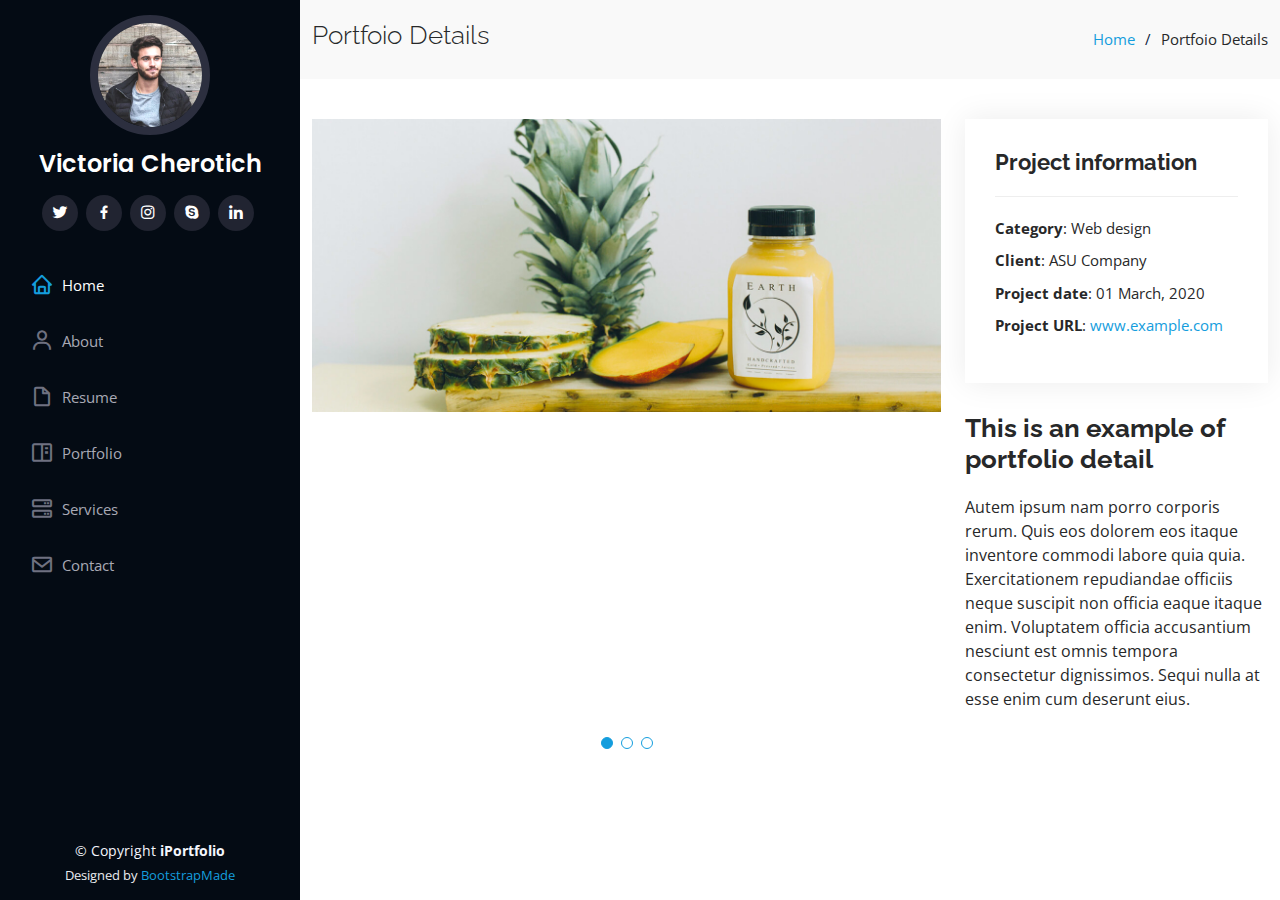
<file: portfolio-details.html>
<!-- <!DOCTYPE html>
<html lang="en">

<head>
  <meta charset="utf-8">
  <meta content="width=device-width, initial-scale=1.0" name="viewport">

  <title>Portfolio Details - iPortfolio Bootstrap Template</title>
  <meta content="" name="description">
  <meta content="" name="keywords">

  <!-- Favicons -->
  <link href="assets/img/favicon.png" rel="icon">
  <link href="assets/img/apple-touch-icon.png" rel="apple-touch-icon">

  <!-- Google Fonts -->
  <link href="https://fonts.googleapis.com/css?family=Open+Sans:300,300i,400,400i,600,600i,700,700i|Raleway:300,300i,400,400i,500,500i,600,600i,700,700i|Poppins:300,300i,400,400i,500,500i,600,600i,700,700i" rel="stylesheet">

  <!-- Vendor CSS Files -->
  <link href="assets/vendor/aos/aos.css" rel="stylesheet">
  <link href="assets/vendor/bootstrap/css/bootstrap.min.css" rel="stylesheet">
  <link href="assets/vendor/bootstrap-icons/bootstrap-icons.css" rel="stylesheet">
  <link href="assets/vendor/boxicons/css/boxicons.min.css" rel="stylesheet">
  <link href="assets/vendor/glightbox/css/glightbox.min.css" rel="stylesheet">
  <link href="assets/vendor/swiper/swiper-bundle.min.css" rel="stylesheet">

  <!-- Template Main CSS File -->
  <link href="assets/css/style.css" rel="stylesheet">

  <!-- =======================================================
  * Template Name: iPortfolio - v3.3.0
  * Template URL: https://bootstrapmade.com/iportfolio-bootstrap-portfolio-websites-template/
  * Author: BootstrapMade.com
  * License: https://bootstrapmade.com/license/
  ======================================================== -->
</head>

<body>

  <!-- ======= Mobile nav toggle button ======= -->
  <i class="bi bi-list mobile-nav-toggle d-xl-none"></i>

  <!-- ======= Header ======= -->
  <header id="header">
    <div class="d-flex flex-column">

      <div class="profile">
        <img src="assets/img/profile-img.jpg" alt="" class="img-fluid rounded-circle">
        <h1 class="text-light"><a href="index.html">Victoria Cherotich</a></h1>
        <div class="social-links mt-3 text-center">
          <a href="#" class="twitter"><i class="bx bxl-twitter"></i></a>
          <a href="#" class="facebook"><i class="bx bxl-facebook"></i></a>
          <a href="#" class="instagram"><i class="bx bxl-instagram"></i></a>
          <a href="#" class="google-plus"><i class="bx bxl-skype"></i></a>
          <a href="#" class="linkedin"><i class="bx bxl-linkedin"></i></a>
        </div>
      </div>

      <nav id="navbar" class="nav-menu navbar">
        <ul>
          <li><a href="#hero" class="nav-link scrollto active"><i class="bx bx-home"></i> <span>Home</span></a></li>
          <li><a href="#about" class="nav-link scrollto"><i class="bx bx-user"></i> <span>About</span></a></li>
          <li><a href="#resume" class="nav-link scrollto"><i class="bx bx-file-blank"></i> <span>Resume</span></a></li>
          <li><a href="#portfolio" class="nav-link scrollto"><i class="bx bx-book-content"></i> <span>Portfolio</span></a></li>
          <li><a href="#services" class="nav-link scrollto"><i class="bx bx-server"></i> <span>Services</span></a></li>
          <li><a href="#contact" class="nav-link scrollto"><i class="bx bx-envelope"></i> <span>Contact</span></a></li>
        </ul>
      </nav><!-- .nav-menu -->
    </div>
  </header><!-- End Header -->

  <main id="main">

    <!-- ======= Breadcrumbs ======= -->
    <section id="breadcrumbs" class="breadcrumbs">
      <div class="container">

        <div class="d-flex justify-content-between align-items-center">
          <h2>Portfoio Details</h2>
          <ol>
            <li><a href="index.html">Home</a></li>
            <li>Portfoio Details</li>
          </ol>
        </div>

      </div>
    </section><!-- End Breadcrumbs -->

    <!-- ======= Portfolio Details Section ======= -->
    <section id="portfolio-details" class="portfolio-details">
      <div class="container">

        <div class="row gy-4">

          <div class="col-lg-8">
            <div class="portfolio-details-slider swiper-container">
              <div class="swiper-wrapper align-items-center">

                <div class="swiper-slide">
                  <img src="assets/img/portfolio/portfolio-details-1.jpg" alt="">
                </div>

                <div class="swiper-slide">
                  <img src="assets/img/portfolio/portfolio-details-2.jpg" alt="">
                </div>

                <div class="swiper-slide">
                  <img src="assets/img/portfolio/portfolio-details-3.jpg" alt="">
                </div>

              </div>
              <div class="swiper-pagination"></div>
            </div>
          </div>

          <div class="col-lg-4">
            <div class="portfolio-info">
              <h3>Project information</h3>
              <ul>
                <li><strong>Category</strong>: Web design</li>
                <li><strong>Client</strong>: ASU Company</li>
                <li><strong>Project date</strong>: 01 March, 2020</li>
                <li><strong>Project URL</strong>: <a href="#">www.example.com</a></li>
              </ul>
            </div>
            <div class="portfolio-description">
              <h2>This is an example of portfolio detail</h2>
              <p>
                Autem ipsum nam porro corporis rerum. Quis eos dolorem eos itaque inventore commodi labore quia quia. Exercitationem repudiandae officiis neque suscipit non officia eaque itaque enim. Voluptatem officia accusantium nesciunt est omnis tempora consectetur dignissimos. Sequi nulla at esse enim cum deserunt eius.
              </p>
            </div>
          </div>

        </div>

      </div>
    </section><!-- End Portfolio Details Section -->

  </main><!-- End #main -->

  <!-- ======= Footer ======= -->
  <footer id="footer">
    <div class="container">
      <div class="copyright">
        &copy; Copyright <strong><span>iPortfolio</span></strong>
      </div>
      <div class="credits">
        <!-- All the links in the footer should remain intact. -->
        <!-- You can delete the links only if you purchased the pro version. -->
        <!-- Licensing information: https://bootstrapmade.com/license/ -->
        <!-- Purchase the pro version with working PHP/AJAX contact form: https://bootstrapmade.com/iportfolio-bootstrap-portfolio-websites-template/ -->
        Designed by <a href="https://bootstrapmade.com/">BootstrapMade</a>
      </div>
    </div>
  </footer><!-- End  Footer -->

  <a href="#" class="back-to-top d-flex align-items-center justify-content-center"><i class="bi bi-arrow-up-short"></i></a>

  <!-- Vendor JS Files -->
  <script src="assets/vendor/aos/aos.js"></script>
  <script src="assets/vendor/bootstrap/js/bootstrap.bundle.min.js"></script>
  <script src="assets/vendor/glightbox/js/glightbox.min.js"></script>
  <script src="assets/vendor/isotope-layout/isotope.pkgd.min.js"></script>
  <script src="assets/vendor/php-email-form/validate.js"></script>
  <script src="assets/vendor/purecounter/purecounter.js"></script>
  <script src="assets/vendor/swiper/swiper-bundle.min.js"></script>
  <script src="assets/vendor/typed.js/typed.min.js"></script>
  <script src="assets/vendor/waypoints/noframework.waypoints.js"></script>

  <!-- Template Main JS File -->
  <script src="assets/js/main.js"></script>

</body>

</html> -->
</file>
<file: assets/css/style.css>
/**
* Template Name: iPortfolio - v3.3.0
* Template URL: https://bootstrapmade.com/iportfolio-bootstrap-portfolio-websites-template/
* Author: BootstrapMade.com
* License: https://bootstrapmade.com/license/
*/

/*--------------------------------------------------------------
# General
--------------------------------------------------------------*/
body {
  font-family: "Open Sans", sans-serif;
  color: #272829;
}

a {
  color: #149ddd;
  text-decoration: none;
}

a:hover {
  color: #37b3ed;
  text-decoration: none;
}

h1, h2, h3, h4, h5, h6 {
  font-family: "Raleway", sans-serif;
}

/*--------------------------------------------------------------
# Back to top button
--------------------------------------------------------------*/
.back-to-top {
  position: fixed;
  visibility: hidden;
  opacity: 0;
  right: 15px;
  bottom: 15px;
  z-index: 996;
  background: #149ddd;
  width: 40px;
  height: 40px;
  border-radius: 50px;
  transition: all 0.4s;
}

.back-to-top i {
  font-size: 28px;
  color: #fff;
  line-height: 0;
}

.back-to-top:hover {
  background: #2eafec;
  color: #fff;
}

.back-to-top.active {
  visibility: visible;
  opacity: 1;
}

/*--------------------------------------------------------------
# Header
--------------------------------------------------------------*/
#header {
  position: fixed;
  top: 0;
  left: 0;
  bottom: 0;
  width: 300px;
  transition: all ease-in-out 0.5s;
  z-index: 9997;
  transition: all 0.5s;
  padding: 0 15px;
  background: #040b14;
  overflow-y: auto;
}

#header .profile img {
  margin: 15px auto;
  display: block;
  width: 120px;
  border: 8px solid #2c2f3f;
}

#header .profile h1 {
  font-size: 24px;
  margin: 0;
  padding: 0;
  font-weight: 600;
  -moz-text-align-last: center;
  text-align-last: center;
  font-family: "Poppins", sans-serif;
}

#header .profile h1 a, #header .profile h1 a:hover {
  color: #fff;
  text-decoration: none;
}

#header .profile .social-links a {
  font-size: 18px;
  display: inline-block;
  background: #212431;
  color: #fff;
  line-height: 1;
  padding: 8px 0;
  margin-right: 4px;
  border-radius: 50%;
  text-align: center;
  width: 36px;
  height: 36px;
  transition: 0.3s;
}

#header .profile .social-links a:hover {
  background: #149ddd;
  color: #fff;
  text-decoration: none;
}

#main {
  margin-left: 300px;
}

@media (max-width: 1199px) {
  #header {
    left: -300px;
  }
  #main {
    margin-left: 0;
  }
}

/*--------------------------------------------------------------
# Navigation Menu
--------------------------------------------------------------*/
/* Desktop Navigation */
.nav-menu {
  padding: 30px 0 0 0;
}

.nav-menu * {
  margin: 0;
  padding: 0;
  list-style: none;
}

.nav-menu > ul > li {
  position: relative;
  white-space: nowrap;
}

.nav-menu a, .nav-menu a:focus {
  display: flex;
  align-items: center;
  color: #a8a9b4;
  padding: 12px 15px;
  margin-bottom: 8px;
  transition: 0.3s;
  font-size: 15px;
}

.nav-menu a i, .nav-menu a:focus i {
  font-size: 24px;
  padding-right: 8px;
  color: #6f7180;
}

.nav-menu a:hover, .nav-menu .active, .nav-menu .active:focus, .nav-menu li:hover > a {
  text-decoration: none;
  color: #fff;
}

.nav-menu a:hover i, .nav-menu .active i, .nav-menu .active:focus i, .nav-menu li:hover > a i {
  color: #149ddd;
}

/* Mobile Navigation */
.mobile-nav-toggle {
  position: fixed;
  right: 15px;
  top: 15px;
  z-index: 9998;
  border: 0;
  font-size: 24px;
  transition: all 0.4s;
  outline: none !important;
  background-color: #149ddd;
  color: #fff;
  width: 40px;
  height: 40px;
  display: inline-flex;
  align-items: center;
  justify-content: center;
  line-height: 0;
  border-radius: 50px;
  cursor: pointer;
}

.mobile-nav-active {
  overflow: hidden;
}

.mobile-nav-active #header {
  left: 0;
}

/*--------------------------------------------------------------
# Hero Section
--------------------------------------------------------------*/
#hero {
  width: 100%;
  height: 100vh;
  background: url("../img/portfoliobg.jpg") top center;
  background-size: cover;
}

#hero:before {
  content: "";
  background: rgba(5, 13, 24, 0.3);
  position: absolute;
  bottom: 0;
  top: 0;
  left: 0;
  right: 0;
  z-index: 1;
}

#hero .hero-container {
  position: relative;
  z-index: 2;
  min-width: 300px;
}

#hero h1 {
  margin: 0 0 10px 0;
  font-size: 64px;
  font-weight: 700;
  line-height: 56px;
  color: #fff;
}

#hero p {
  color: #fff;
  margin-bottom: 50px;
  font-size: 26px;
  font-family: "Poppins", sans-serif;
}

#hero p span {
  color: #fff;
  padding-bottom: 4px;
  letter-spacing: 1px;
  border-bottom: 3px solid #149ddd;
}

@media (min-width: 1024px) {
  #hero {
    background-attachment: fixed;
  }
}

@media (max-width: 768px) {
  #hero h1 {
    font-size: 28px;
    line-height: 36px;
  }
  #hero h2 {
    font-size: 18px;
    line-height: 24px;
    margin-bottom: 30px;
  }
}

/*--------------------------------------------------------------
# Sections General
--------------------------------------------------------------*/
section {
  padding: 60px 0;
  overflow: hidden;
}

.section-bg {
  background: #f5f8fd;
}

.section-title {
  padding-bottom: 30px;
}

.section-title h2 {
  font-size: 32px;
  font-weight: bold;
  margin-bottom: 20px;
  padding-bottom: 20px;
  position: relative;
  color: #173b6c;
}

.section-title h2::after {
  content: '';
  position: absolute;
  display: block;
  width: 50px;
  height: 3px;
  background: #149ddd;
  bottom: 0;
  left: 0;
}

.section-title p {
  margin-bottom: 0;
}

/*--------------------------------------------------------------
# About
--------------------------------------------------------------*/
.about .content h3 {
  font-weight: 700;
  font-size: 26px;
  color: #173b6c;
}

.about .content ul {
  list-style: none;
  padding: 0;
}

.about .content ul li {
  margin-bottom: 20px;
  display: flex;
  align-items: center;
}

.about .content ul strong {
  margin-right: 10px;
}

.about .content ul i {
  font-size: 16px;
  margin-right: 5px;
  color: #149ddd;
  line-height: 0;
}

.about .content p:last-child {
  margin-bottom: 0;
}

/*--------------------------------------------------------------
# Facts
--------------------------------------------------------------*/
.facts {
  padding-bottom: 30px;
}

.facts .count-box {
  padding: 30px;
  width: 100%;
}

.facts .count-box i {
  display: block;
  font-size: 44px;
  color: #149ddd;
  float: left;
  line-height: 0;
}

.facts .count-box span {
  font-size: 48px;
  line-height: 40px;
  display: block;
  font-weight: 700;
  color: #050d18;
  margin-left: 60px;
}

.facts .count-box p {
  padding: 15px 0 0 0;
  margin: 0 0 0 60px;
  font-family: "Raleway", sans-serif;
  font-size: 14px;
  color: #122f57;
}

.facts .count-box a {
  font-weight: 600;
  display: block;
  margin-top: 20px;
  color: #122f57;
  font-size: 15px;
  font-family: "Poppins", sans-serif;
  transition: ease-in-out 0.3s;
}

.facts .count-box a:hover {
  color: #1f5297;
}

/*--------------------------------------------------------------
# Akills
--------------------------------------------------------------*/
.skills .progress {
  height: 60px;
  display: block;
  background: none;
  border-radius: 0;
}

.skills .progress .skill {
  padding: 0;
  margin: 0 0 6px 0;
  text-transform: uppercase;
  display: block;
  font-weight: 600;
  font-family: "Poppins", sans-serif;
  color: #050d18;
}

.skills .progress .skill .val {
  float: right;
  font-style: normal;
}

.skills .progress-bar-wrap {
  background: #dce8f8;
  height: 10px;
}

.skills .progress-bar {
  width: 1px;
  height: 10px;
  transition: .9s;
  background-color: #149ddd;
}

/*--------------------------------------------------------------
# Resume
--------------------------------------------------------------*/
.resume .resume-title {
  font-size: 26px;
  font-weight: 700;
  margin-top: 20px;
  margin-bottom: 20px;
  color: #050d18;
}

.resume .resume-item {
  padding: 0 0 20px 20px;
  margin-top: -2px;
  border-left: 2px solid #1f5297;
  position: relative;
}

.resume .resume-item h4 {
  line-height: 18px;
  font-size: 18px;
  font-weight: 600;
  text-transform: uppercase;
  font-family: "Poppins", sans-serif;
  color: #050d18;
  margin-bottom: 10px;
}

.resume .resume-item h5 {
  font-size: 16px;
  background: #e4edf9;
  padding: 5px 15px;
  display: inline-block;
  font-weight: 600;
  margin-bottom: 10px;
}

.resume .resume-item ul {
  padding-left: 20px;
}

.resume .resume-item ul li {
  padding-bottom: 10px;
}

.resume .resume-item:last-child {
  padding-bottom: 0;
}

.resume .resume-item::before {
  content: "";
  position: absolute;
  width: 16px;
  height: 16px;
  border-radius: 50px;
  left: -9px;
  top: 0;
  background: #fff;
  border: 2px solid #1f5297;
}

/*--------------------------------------------------------------
# Portfolio
--------------------------------------------------------------*/
.portfolio .portfolio-item {
  margin-bottom: 30px;
}

.portfolio #portfolio-flters {
  padding: 0;
  margin: 0 auto 35px auto;
  list-style: none;
  text-align: center;
  background: #fff;
  border-radius: 50px;
  padding: 2px 15px;
}

.portfolio #portfolio-flters li {
  cursor: pointer;
  display: inline-block;
  padding: 10px 15px 8px 15px;
  font-size: 14px;
  font-weight: 600;
  line-height: 1;
  text-transform: uppercase;
  color: #272829;
  margin-bottom: 5px;
  transition: all 0.3s ease-in-out;
}

.portfolio #portfolio-flters li:hover, .portfolio #portfolio-flters li.filter-active {
  color: #149ddd;
}

.portfolio #portfolio-flters li:last-child {
  margin-right: 0;
}

.portfolio .portfolio-wrap {
  transition: 0.3s;
  position: relative;
  overflow: hidden;
  z-index: 1;
}

.portfolio .portfolio-wrap::before {
  content: "";
  background: rgba(255, 255, 255, 0.5);
  position: absolute;
  left: 0;
  right: 0;
  top: 0;
  bottom: 0;
  transition: all ease-in-out 0.3s;
  z-index: 2;
  opacity: 0;
}

.portfolio .portfolio-wrap .portfolio-links {
  opacity: 1;
  left: 0;
  right: 0;
  bottom: -60px;
  z-index: 3;
  position: absolute;
  transition: all ease-in-out 0.3s;
  display: flex;
  justify-content: center;
}

.portfolio .portfolio-wrap .portfolio-links a {
  color: #fff;
  font-size: 28px;
  text-align: center;
  background: rgba(20, 157, 221, 0.75);
  transition: 0.3s;
  width: 50%;
}

.portfolio .portfolio-wrap .portfolio-links a:hover {
  background: rgba(20, 157, 221, 0.95);
}

.portfolio .portfolio-wrap .portfolio-links a + a {
  border-left: 1px solid #37b3ed;
}

.portfolio .portfolio-wrap:hover::before {
  top: 0;
  left: 0;
  right: 0;
  bottom: 0;
  opacity: 1;
}

.portfolio .portfolio-wrap:hover .portfolio-links {
  opacity: 1;
  bottom: 0;
}

/*--------------------------------------------------------------
# Portfolio Details
--------------------------------------------------------------*/
.portfolio-details {
  padding-top: 40px;
}

.portfolio-details .portfolio-details-slider img {
  width: 100%;
}

.portfolio-details .portfolio-details-slider .swiper-pagination {
  margin-top: 20px;
  position: relative;
}

.portfolio-details .portfolio-details-slider .swiper-pagination .swiper-pagination-bullet {
  width: 12px;
  height: 12px;
  background-color: #fff;
  opacity: 1;
  border: 1px solid #149ddd;
}

.portfolio-details .portfolio-details-slider .swiper-pagination .swiper-pagination-bullet-active {
  background-color: #149ddd;
}

.portfolio-details .portfolio-info {
  padding: 30px;
  box-shadow: 0px 0 30px rgba(5, 13, 24, 0.08);
}

.portfolio-details .portfolio-info h3 {
  font-size: 22px;
  font-weight: 700;
  margin-bottom: 20px;
  padding-bottom: 20px;
  border-bottom: 1px solid #eee;
}

.portfolio-details .portfolio-info ul {
  list-style: none;
  padding: 0;
  font-size: 15px;
}

.portfolio-details .portfolio-info ul li + li {
  margin-top: 10px;
}

.portfolio-details .portfolio-description {
  padding-top: 30px;
}

.portfolio-details .portfolio-description h2 {
  font-size: 26px;
  font-weight: 700;
  margin-bottom: 20px;
}

.portfolio-details .portfolio-description p {
  padding: 0;
}

/*--------------------------------------------------------------
# Services
--------------------------------------------------------------*/
.services .icon-box {
  margin-bottom: 20px;
}

.services .icon {
  float: left;
  display: flex;
  align-items: center;
  justify-content: center;
  width: 54px;
  height: 54px;
  background: #149ddd;
  border-radius: 50%;
  transition: 0.5s;
  border: 1px solid #149ddd;
}

.services .icon i {
  color: #fff;
  font-size: 24px;
  line-height: 0;
}

.services .icon-box:hover .icon {
  background: #fff;
}

.services .icon-box:hover .icon i {
  color: #149ddd;
}

.services .title {
  margin-left: 80px;
  font-weight: 700;
  margin-bottom: 15px;
  font-size: 18px;
}

.services .title a {
  color: #343a40;
}

.services .title a:hover {
  color: #149ddd;
}

.services .description {
  margin-left: 80px;
  line-height: 24px;
  font-size: 14px;
}

/*--------------------------------------------------------------
# Testimonials
--------------------------------------------------------------*/
.testimonials .testimonial-item {
  box-sizing: content-box;
  text-align: center;
  min-height: 320px;
}

.testimonials .testimonial-item .testimonial-img {
  width: 90px;
  border-radius: 50%;
  margin: 0 auto;
}

.testimonials .testimonial-item h3 {
  font-size: 18px;
  font-weight: bold;
  margin: 10px 0 5px 0;
  color: #111;
}

.testimonials .testimonial-item h4 {
  font-size: 14px;
  color: #999;
  margin: 0;
}

.testimonials .testimonial-item .quote-icon-left, .testimonials .testimonial-item .quote-icon-right {
  color: #c3e8fa;
  font-size: 26px;
}

.testimonials .testimonial-item .quote-icon-left {
  display: inline-block;
  left: -5px;
  position: relative;
}

.testimonials .testimonial-item .quote-icon-right {
  display: inline-block;
  right: -5px;
  position: relative;
  top: 10px;
}

.testimonials .testimonial-item p {
  font-style: italic;
  margin: 0 15px 15px 15px;
  padding: 20px;
  background: #fff;
  position: relative;
  margin-bottom: 35px;
  border-radius: 6px;
  box-shadow: 0px 2px 15px rgba(0, 0, 0, 0.1);
}

.testimonials .testimonial-item p::after {
  content: "";
  width: 0;
  height: 0;
  border-top: 20px solid #fff;
  border-right: 20px solid transparent;
  border-left: 20px solid transparent;
  position: absolute;
  bottom: -20px;
  left: calc(50% - 20px);
}

.testimonials .swiper-pagination {
  margin-top: 20px;
  position: relative;
}

.testimonials .swiper-pagination .swiper-pagination-bullet {
  width: 12px;
  height: 12px;
  background-color: #fff;
  opacity: 1;
  border: 1px solid #149ddd;
}

.testimonials .swiper-pagination .swiper-pagination-bullet-active {
  background-color: #149ddd;
}

/*--------------------------------------------------------------
# Contact
--------------------------------------------------------------*/
.contact {
  padding-bottom: 130px;
}

.contact .info {
  padding: 30px;
  background: #fff;
  width: 100%;
  box-shadow: 0 0 24px 0 rgba(0, 0, 0, 0.12);
}

.contact .info i {
  font-size: 20px;
  color: #149ddd;
  float: left;
  width: 44px;
  height: 44px;
  background: #dff3fc;
  display: flex;
  justify-content: center;
  align-items: center;
  border-radius: 50px;
  transition: all 0.3s ease-in-out;
}

.contact .info h4 {
  padding: 0 0 0 60px;
  font-size: 22px;
  font-weight: 600;
  margin-bottom: 5px;
  color: #050d18;
}

.contact .info p {
  padding: 0 0 10px 60px;
  margin-bottom: 20px;
  font-size: 14px;
  color: #173b6c;
}

.contact .info .email p {
  padding-top: 5px;
}

.contact .info .social-links {
  padding-left: 60px;
}

.contact .info .social-links a {
  font-size: 18px;
  display: inline-block;
  background: #333;
  color: #fff;
  line-height: 1;
  padding: 8px 0;
  border-radius: 50%;
  text-align: center;
  width: 36px;
  height: 36px;
  transition: 0.3s;
  margin-right: 10px;
}

.contact .info .social-links a:hover {
  background: #149ddd;
  color: #fff;
}

.contact .info .email:hover i, .contact .info .address:hover i, .contact .info .phone:hover i {
  background: #149ddd;
  color: #fff;
}

.contact .php-email-form {
  width: 100%;
  padding: 30px;
  background: #fff;
  box-shadow: 0 0 24px 0 rgba(0, 0, 0, 0.12);
}

.contact .php-email-form .form-group {
  padding-bottom: 8px;
}

.contact .php-email-form .validate {
  display: none;
  color: red;
  margin: 0 0 15px 0;
  font-weight: 400;
  font-size: 13px;
}

.contact .php-email-form .error-message {
  display: none;
  color: #fff;
  background: #ed3c0d;
  text-align: left;
  padding: 15px;
  font-weight: 600;
}

.contact .php-email-form .error-message br + br {
  margin-top: 25px;
}

.contact .php-email-form .sent-message {
  display: none;
  color: #fff;
  background: #18d26e;
  text-align: center;
  padding: 15px;
  font-weight: 600;
}

.contact .php-email-form .loading {
  display: none;
  background: #fff;
  text-align: center;
  padding: 15px;
}

.contact .php-email-form .loading:before {
  content: "";
  display: inline-block;
  border-radius: 50%;
  width: 24px;
  height: 24px;
  margin: 0 10px -6px 0;
  border: 3px solid #18d26e;
  border-top-color: #eee;
  -webkit-animation: animate-loading 1s linear infinite;
  animation: animate-loading 1s linear infinite;
}

.contact .php-email-form .form-group {
  margin-bottom: 15px;
}

.contact .php-email-form label {
  padding-bottom: 8px;
}

.contact .php-email-form input, .contact .php-email-form textarea {
  border-radius: 0;
  box-shadow: none;
  font-size: 14px;
}

.contact .php-email-form input {
  height: 44px;
}

.contact .php-email-form textarea {
  padding: 10px 15px;
}

.contact .php-email-form button[type="submit"] {
  background: #149ddd;
  border: 0;
  padding: 10px 24px;
  color: #fff;
  transition: 0.4s;
  border-radius: 4px;
}

.contact .php-email-form button[type="submit"]:hover {
  background: #37b3ed;
}

@-webkit-keyframes animate-loading {
  0% {
    transform: rotate(0deg);
  }
  100% {
    transform: rotate(360deg);
  }
}

@keyframes animate-loading {
  0% {
    transform: rotate(0deg);
  }
  100% {
    transform: rotate(360deg);
  }
}

/*--------------------------------------------------------------
# Breadcrumbs
--------------------------------------------------------------*/
.breadcrumbs {
  padding: 20px 0;
  background: #f9f9f9;
}

.breadcrumbs h2 {
  font-size: 26px;
  font-weight: 300;
}

.breadcrumbs ol {
  display: flex;
  flex-wrap: wrap;
  list-style: none;
  padding: 0;
  margin: 0;
  font-size: 15px;
}

.breadcrumbs ol li + li {
  padding-left: 10px;
}

.breadcrumbs ol li + li::before {
  display: inline-block;
  padding-right: 10px;
  color: #0e2442;
  content: "/";
}

@media (max-width: 768px) {
  .breadcrumbs .d-flex {
    display: block !important;
  }
  .breadcrumbs ol {
    display: block;
  }
  .breadcrumbs ol li {
    display: inline-block;
  }
}

/*--------------------------------------------------------------
# Footer
--------------------------------------------------------------*/
#footer {
  padding: 15px;
  color: #f4f6fd;
  font-size: 14px;
  position: fixed;
  left: 0;
  bottom: 0;
  width: 300px;
  z-index: 9999;
  background: #040b14;
}

#footer .copyright {
  text-align: center;
}

#footer .credits {
  padding-top: 5px;
  text-align: center;
  font-size: 13px;
  color: #eaebf0;
}

@media (max-width: 1199px) {
  #footer {
    position: static;
    width: auto;
    padding-right: 20px 15px;
  }
}
</file>
